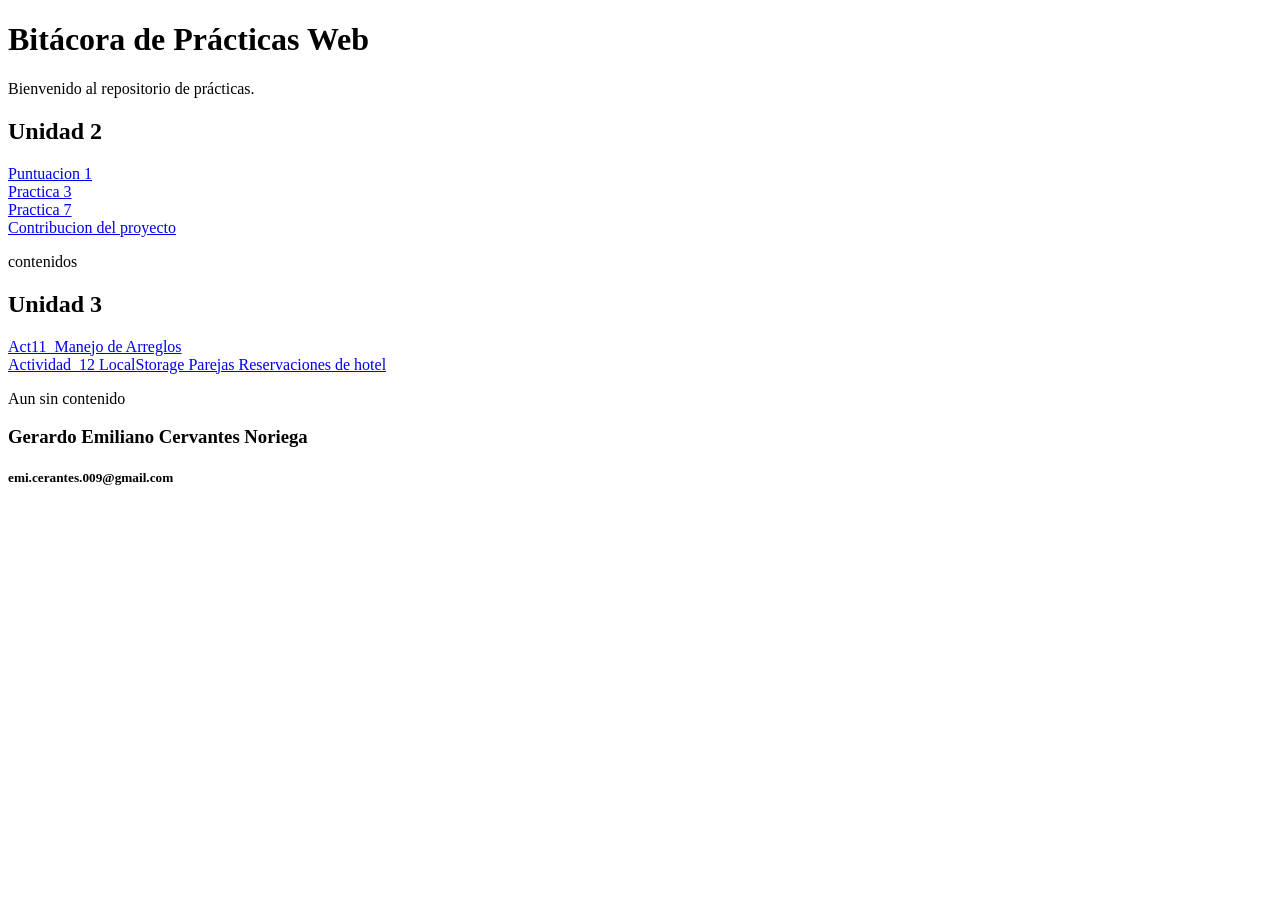
<file: index.html>
<!DOCTYPE html>
<html lang="es">
<head>
    <meta charset="UTF-8">
    <title>Prácticas de Desarrollo Web</title>
</head>
<body>
    <header>
        <h1>Bitácora de Prácticas Web</h1>
        <p>Bienvenido al repositorio de prácticas.</p>
    </header>
    <section>
        <h1>Unidad 2</h1>
        <a href="puntuacion1/index.html">Puntuacion 1</a><br>
        <a href="Practica_3/index.html">Practica 3</a><br>
        <a href="act 7/index.html">Practica 7</a><br>
        <a href="buscador.html">Contribucion del proyecto</a><br>
        <article><p>contenidos</p></article>
    </section>
    <section>
        <h1>Unidad 3</h1>
        <a href="Practicas3arreglos/index.html">Act11_Manejo de Arreglos</a><br>
        <a href="ProjectoHotel/index.html">Actividad_12 LocalStorage Parejas Reservaciones de hotel</a><br>
        <article><p>Aun sin contenido</p></article>
    </section>
    <footer>
        <h3>Gerardo Emiliano Cervantes Noriega </h3>
        <h5> emi.cerantes.009@gmail.com</h5>
    </footer>
</body>
</html>
</file>
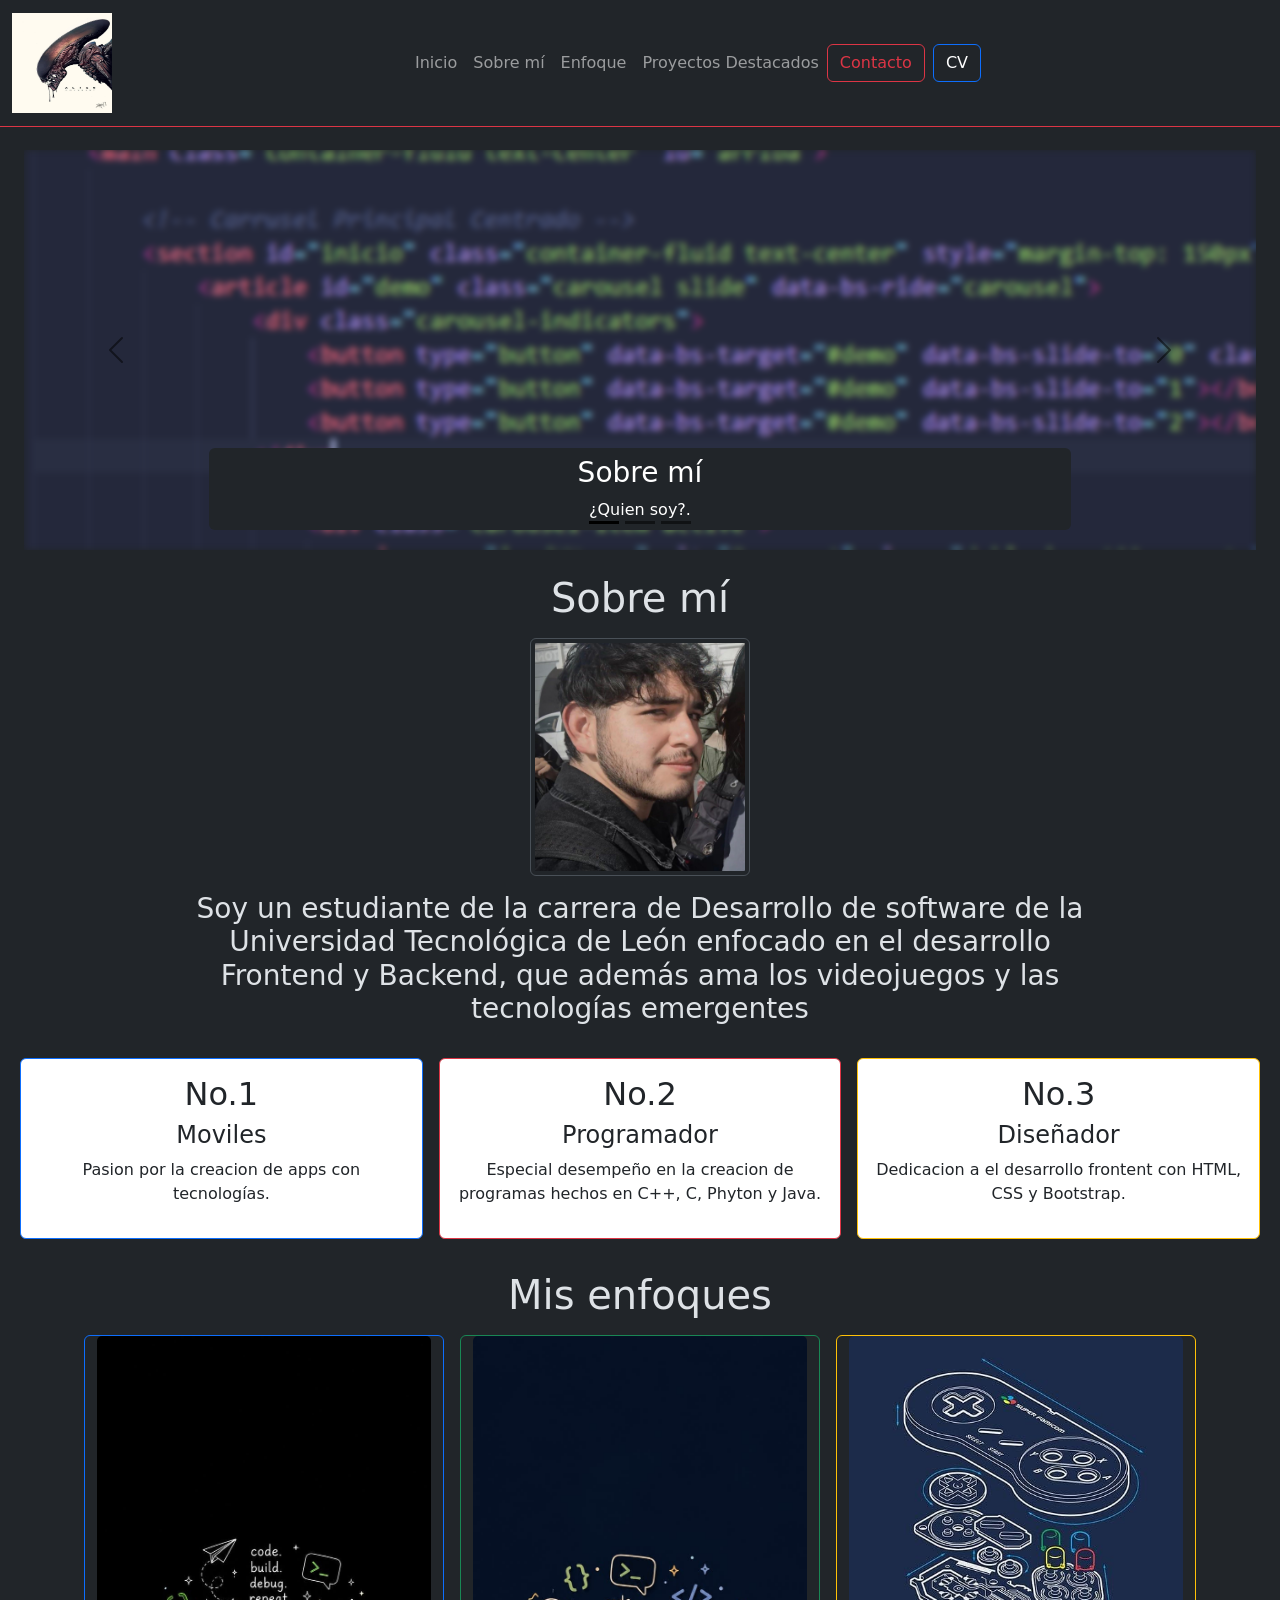
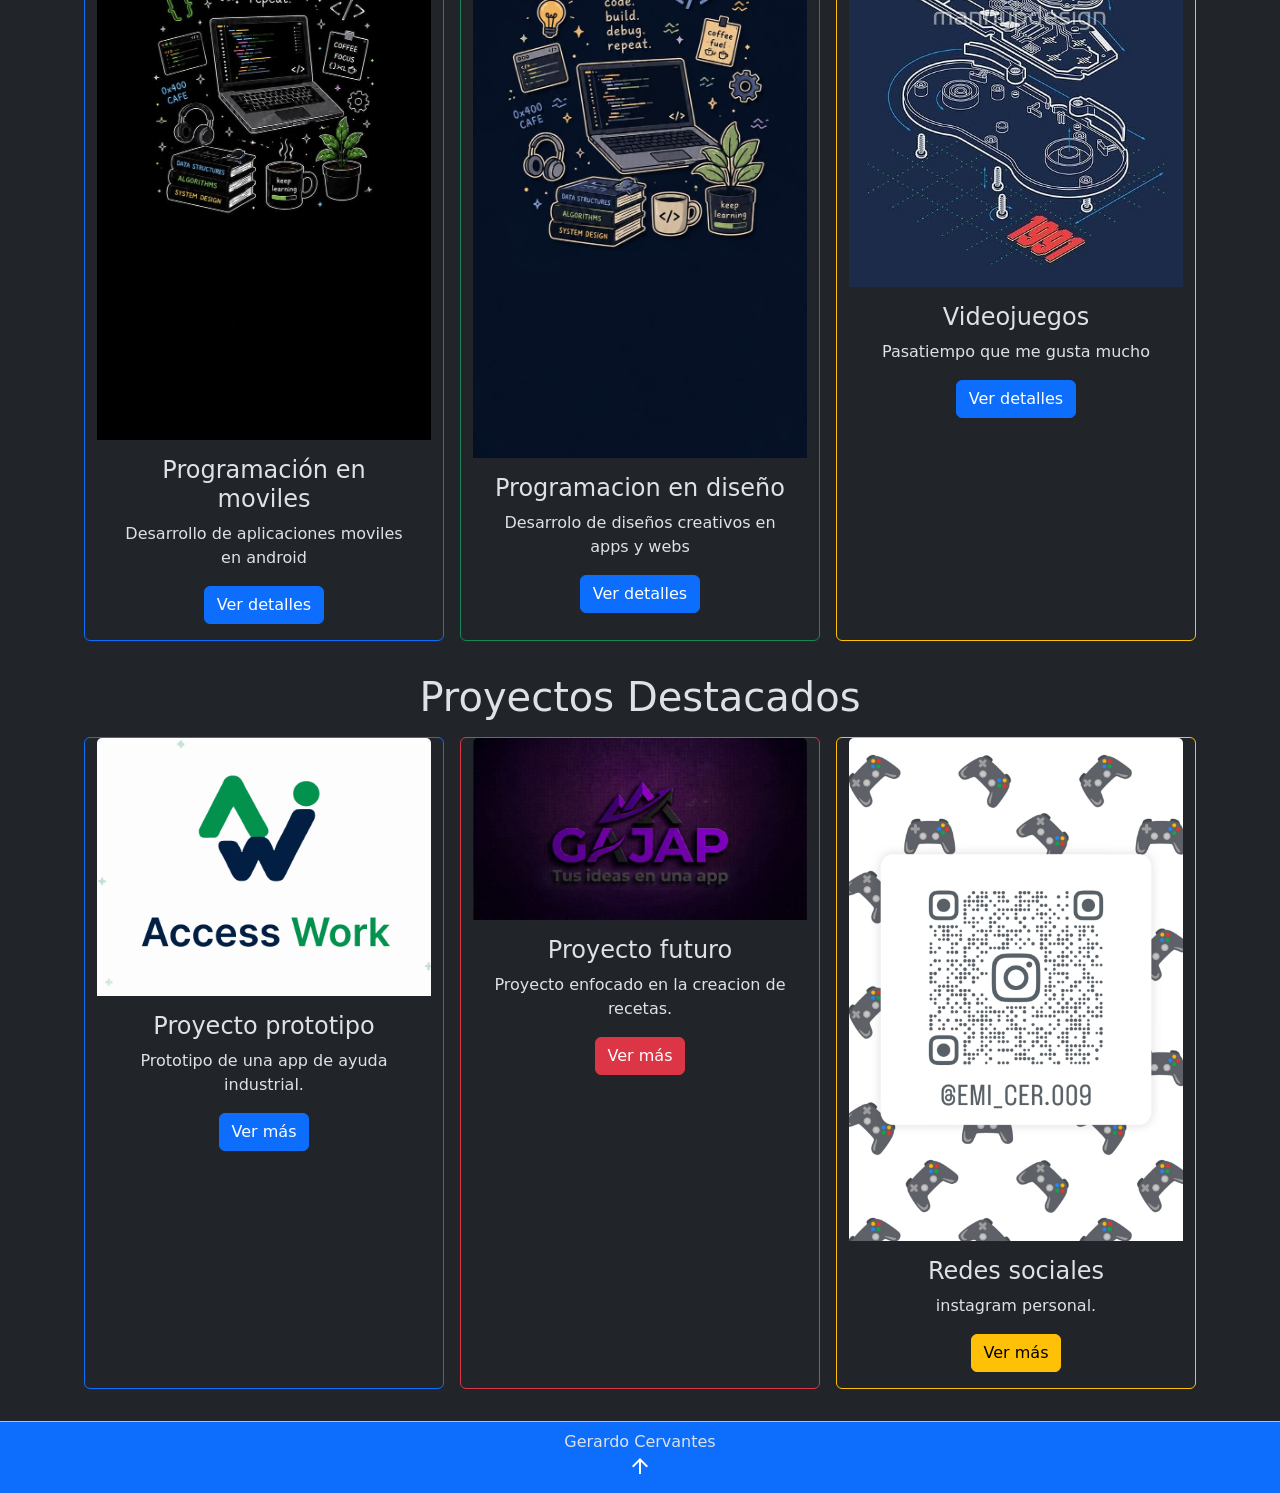
<file: act 7/index.html>
<!DOCTYPE html>
<html lang="es" data-bs-theme="dark">
<head>
    <meta charset="UTF-8">
    <meta http-equiv="X-UA-Compatible" content="IE=edge">
    <meta name="viewport" content="width=device-width, initial-scale=1.0">
    
    <link href="https://cdn.jsdelivr.net/npm/bootstrap@5.3.8/dist/css/bootstrap.min.css" rel="stylesheet">
    <script src="https://cdn.jsdelivr.net/npm/bootstrap@5.3.8/dist/js/bootstrap.bundle.min.js"></script>

    <link rel="stylesheet" href="https://fonts.googleapis.com/css2?family=Material+Symbols+Outlined:opsz,wght,FILL,GRAD@20..48,100..700,0..1,-50..200&icon_names=arrow_upward" />

    <title>Mi Portafolio Bootstrap</title>
</head>
<body class="text-center">
    <header>
        <nav class="navbar navbar-expand-sm bg-dark navbar-dark fixed-top border-bottom border-danger">
            <div class="container-fluid justify-content-center">
                <a class="navbar-brand me-3" href="#arriba">
                    <img src="img/icono.jpeg" width="100" height="100" alt="Logo">
                </a>
                <button class="navbar-toggler" type="button" data-bs-toggle="collapse" data-bs-target="#collapsibleNavbar">
                    <span class="navbar-toggler-icon"></span>
                </button>
                <div class="collapse navbar-collapse justify-content-center" id="collapsibleNavbar">
                    <ul class="navbar-nav align-items-center">
                        <li class="nav-item">
                            <a class="nav-link" href="#inicio">Inicio</a>
                        </li>
                        <li class="nav-item">
                            <a class="nav-link" href="#sobre-mi">Sobre mí</a>
                        </li>
                        <li class="nav-item">
                            <a class="nav-link" href="#trabajos">Enfoque</a>
                        </li>
                        <li class="nav-item">
                            <a class="nav-link" href="#proyectos-destacados">Proyectos Destacados</a>
                        </li>
                        <li class="nav-item my-1 my-sm-0 me-sm-2">
                            <button type="button" class="btn btn-outline-danger" data-bs-toggle="modal" data-bs-target="#modalContacto">Contacto</button>
                        </li>
                        <li class="nav-item my-1 my-sm-0 me-sm-2">
                            <button type="button" class="btn btn-outline-primary text-white" data-bs-toggle="modal" data-bs-target="#modalCV">CV</button>
                        </li>
                    </ul>
                </div>
            </div>
        </nav>
    </header>

    <main class="container-fluid text-center" id="arriba">

        <section id="inicio" class="container-fluid text-center" style="margin-top: 150px">
            <article id="demo" class="carousel slide" data-bs-ride="carousel">
                <div class="carousel-indicators">
                    <button type="button" data-bs-target="#demo" data-bs-slide-to="0" class="active"></button>
                    <button type="button" data-bs-target="#demo" data-bs-slide-to="1"></button>
                    <button type="button" data-bs-target="#demo" data-bs-slide-to="2"></button>
                </div>
                <div class="carousel-inner">
                    <div class="carousel-item active">
                        <img src="img/fondo 1.png" alt="Imagen 1" class="d-block w-100 mx-auto" style="height: 400px; object-fit: cover; filter: blur(3px);">
                        <a href="#sobre-mi" class="carousel-caption bg-dark p-2 rounded mx-auto text-center text-decoration-none text-white d-block" style="max-width: 80%;">
                            <h3 class="text-center">Sobre mí</h3>
                            <p class="text-center m-0">¿Quien soy?.</p>
                        </a>
                    </div>
                    
                    <div class="carousel-item">
                        <img src="img/fondo 2.jpeg" alt="Imagen 2" class="d-block w-100 mx-auto" style="height: 400px; object-fit: cover; filter: blur(3px);">
                        <a href="#trabajos" class="carousel-caption bg-dark p-2 rounded mx-auto text-center text-decoration-none text-white d-block" style="max-width: 80%;">
                            <h3 class="text-center">Enfoques</h3>
                            <p class="text-center m-0">A que me dedico más.</p>
                        </a>
                    </div>
                    
                    <div class="carousel-item">
                        <img src="img/fondo 3.jpeg" alt="Imagen 3" class="d-block w-100 mx-auto" style="height: 400px; object-fit: cover; filter: blur(3px);">
                        <a href="#proyectos-destacados" class="carousel-caption bg-dark p-2 rounded mx-auto text-center text-decoration-none text-white d-block" style="max-width: 80%;">
                            <h3 class="text-center">Proyectos</h3>
                            <p class="text-center m-0">Mi trayectoria profesional.</p>
                        </a>
                    </div>
                </div>
                <button class="carousel-control-prev" type="button" data-bs-target="#demo" data-bs-slide="prev">
                    <span class="carousel-control-prev-icon"></span>
                </button>
                <button class="carousel-control-next" type="button" data-bs-target="#demo" data-bs-slide="next">
                    <span class="carousel-control-next-icon"></span>
                </button>
            </article>
        </section>  

        <section id="sobre-mi" class="container-fluid mt-4 text-center">
            <h1 class="text-center">Sobre mí</h1>
            <div class="text-center my-3">
                <img src="img/yo.jpeg" class="img-thumbnail mx-auto d-block" width="220" alt="Foto de perfil">
            </div>
            <h3 class="text-center my-3 mx-auto" style="max-width: 900px;">Soy un estudiante de la carrera de Desarrollo de software de la Universidad Tecnológica de León enfocado en el desarrollo Frontend y Backend, que además ama los videojuegos y las tecnologías emergentes</h3>

            <div class="row mt-4 justify-content-center">
                <div class="col-sm-4 p-2">
                    <article class="bg-white text-dark p-3 rounded border border-primary text-center">
                        <h2 class="text-center">No.1</h2>
                        <h4 class="text-center">Moviles</h4>
                        <p class="text-center">Pasion por la creacion de apps con tecnologías.</p>
                    </article>
                </div>
                <div class="col-sm-4 p-2">
                    <article class="bg-white text-dark p-3 rounded border border-danger text-center">
                        <h2 class="text-center">No.2</h2>
                        <h4 class="text-center">Programador</h4>
                        <p class="text-center">Especial desempeño en la creacion de programas hechos en C++, C, Phyton y Java.</p>
                    </article>
                </div>
                <div class="col-sm-4 p-2">
                    <article class="bg-white text-dark p-3 rounded border border-warning text-center">
                        <h2 class="text-center">No.3</h2>
                        <h4 class="text-center">Diseñador</h4>
                        <p class="text-center">Dedicacion a el desarrollo frontent con HTML, CSS y Bootstrap.</p>
                    </article>
                </div>
            </div>
        </section>

        <section id="trabajos" class="container-fluid row mt-4 justify-content-center mx-auto text-center">
            <h1 class="text-center w-100">Mis enfoques</h1>
            <article class="card border border-primary m-2 text-center" style="width:360px">
                <img class="card-img-top mx-auto" src="img/frontent.jpeg" alt="Card image">
                <div class="card-body text-center">
                    <h4 class="card-title text-center">Programación en moviles</h4>
                    <p class="card-text text-center">Desarrollo de aplicaciones moviles en android</p>
                    <button class="btn btn-primary mx-auto d-block" data-bs-toggle="modal" data-bs-target="#modalInfo">Ver detalles</button>
                </div>
            </article>
            <article class="card border border-success m-2 text-center" style="width:360px">
                <img class="card-img-top mx-auto" src="img/backend.jpeg" alt="Card image">
                <div class="card-body text-center">
                    <h4 class="card-title text-center">Programacion en diseño</h4>
                    <p class="card-text text-center">Desarrolo de diseños creativos en apps y webs</p>
                    <button class="btn btn-primary mx-auto d-block" data-bs-toggle="modal" data-bs-target="#modalInfo">Ver detalles</button>
                </div>
            </article>
            <article class="card border border-warning m-2 text-center" style="width:360px">
                <img class="card-img-top mx-auto" src="img/diseñador.jpeg" alt="Card image">
                <div class="card-body text-center">
                    <h4 class="card-title text-center">Videojuegos</h4>
                    <p class="card-text text-center">Pasatiempo que me gusta mucho</p>
                    <button class="btn btn-primary mx-auto d-block" data-bs-toggle="modal" data-bs-target="#modalInfo">Ver detalles</button>
                </div>
            </article>
        </section>

        <section id="proyectos-destacados" class="container-fluid row mt-4 justify-content-center mx-auto text-center">
            <h1 class="text-center w-100">Proyectos Destacados</h1>
            <article class="card border border-primary m-2 text-center" style="width:360px">
                <img class="card-img-top mx-auto" src="img/proyecto1.png" alt="Proyecto 1">
                <div class="card-body text-center">
                    <h4 class="card-title text-center">Proyecto prototipo</h4>
                    <p class="card-text text-center">Prototipo de una app de ayuda industrial.</p>
                    <button class="btn btn-primary mx-auto d-block" data-bs-toggle="modal" data-bs-target="#modalProyecto1">Ver más</button>
                </div>
            </article>
            <article class="card border border-danger m-2 text-center" style="width:360px">
                <img class="card-img-top mx-auto" src="img/p2.jpeg" alt="Proyecto 2">
                <div class="card-body text-center">
                    <h4 class="card-title text-center">Proyecto futuro</h4>
                    <p class="card-text text-center">Proyecto enfocado en la creacion de recetas.</p>
                    <button class="btn btn-danger mx-auto d-block" data-bs-toggle="modal" data-bs-target="#modalProyecto2">Ver más</button>
                </div>
            </article>
            <article class="card border border-warning m-2 text-center" style="width:360px">
                <img class="card-img-top mx-auto" src="img/p3.jpeg" alt="Proyecto 3">
                <div class="card-body text-center">
                    <h4 class="card-title text-center">Redes sociales</h4>
                    <p class="card-text text-center">instagram personal.</p>
                    <button class="btn btn-warning mx-auto d-block" data-bs-toggle="modal" data-bs-target="#modalProyecto3">Ver más</button>
                </div>
            </article>
        </section>

    </main>

    <footer class="container-fluid bg-primary text-center border-top border-warning mt-4 py-2"> 
        Gerardo Cervantes 
        <br>
        <a href="#arriba" class="text-white"><span class="material-symbols-outlined">arrow_upward</span></a>
    </footer>

    <div class="modal fade" id="modalCV">
        <div class="modal-dialog modal-lg modal-dialog-centered">
            <div class="modal-content text-center">
                <div class="modal-header justify-content-center">
                    <h4 class="modal-title w-100 text-center">Mi Curriculum Vitae</h4>
                    <button type="button" class="btn-close" data-bs-dismiss="modal"></button>
                </div>
                <div class="modal-body text-center">
                    <h2 class="text-center">Gerardo Cervantes</h2>
                    <p class="text-center">Estudiante de Desarrollo de Software / UTL</p>
                    <hr>
                    <h4 class="text-center">Experiencia y Formación</h4>
                    <p class="text-center">Experiencia en varios lenguajes de programación como C++, C, Java, Kotlin, Phyton y bases de datos, Estudie en la preparatoria tecnologíca CBTIS225 y actualmente estudainte universitario en la UTL.</p>
                </div>
                <div class="modal-footer justify-content-center">
                    <button type="button" class="btn btn-danger" data-bs-dismiss="modal">Cerrar</button>
                </div>
            </div>
        </div>
    </div>

    <div class="modal fade" id="modalContacto">
        <div class="modal-dialog modal-dialog-centered">
            <div class="modal-content text-center">
                <div class="modal-header justify-content-center">
                    <h4 class="modal-title w-100 text-center">Contacto</h4>
                    <button type="button" class="btn-close" data-bs-dismiss="modal"></button>
                </div>
                <div class="modal-body text-center">
                    <form class="text-center">
                        <div class="mb-3 text-center">
                            <label class="form-label text-center">Tu Correo:</label>
                            <input type="email" class="form-control text-center" placeholder="correo@ejemplo.com">
                        </div>
                        <div class="mb-3 text-center">
                            <label class="form-label text-center">Mensaje:</label>
                            <textarea class="form-control text-center" rows="3" placeholder="Escribe tu mensaje..."></textarea>
                        </div>
                        <button type="button" class="btn btn-primary mx-auto d-block">Enviar</button>
                    </form>
                </div>
                <div class="modal-footer justify-content-center">
                    <button type="button" class="btn btn-danger" data-bs-dismiss="modal">Cerrar</button>
                </div>
            </div>
        </div>
    </div>

    <div class="modal fade" id="modalProyecto1">
        <div class="modal-dialog modal-lg modal-dialog-centered">
            <div class="modal-content text-center">
                <div class="modal-header justify-content-center">
                    <h4 class="modal-title w-100 text-center">Sistema Web Interactivo</h4>
                    <button type="button" class="btn-close" data-bs-dismiss="modal"></button>
                </div>
                <div class="modal-body text-center">
                    <img src="img/proyecto1.png" class="img-fluid mb-3 mx-auto d-block" alt="Imagen Proyecto 1">
                    <h5 class="text-center">Descripción Detallada</h5>
                    <p class="text-center">Este proyecto consiste en una aplicación de prototipo sobre una app que ayuda a encontrar zonas de dificil acceso.</p>
                </div>
                <div class="modal-footer justify-content-center">
                    <button type="button" class="btn btn-danger" data-bs-dismiss="modal">Cerrar</button>
                </div>
            </div>
        </div>
    </div>

    <div class="modal fade" id="modalProyecto2">
        <div class="modal-dialog modal-lg modal-dialog-centered">
            <div class="modal-content text-center">
                <div class="modal-header justify-content-center">
                    <h4 class="modal-title w-100 text-center">Aplicación Móvil Responsiva</h4>
                    <button type="button" class="btn-close" data-bs-dismiss="modal"></button>
                </div>
                <div class="modal-body text-center">
                    <img src="img/p2.jpeg" class="img-fluid mb-3 mx-auto d-block" alt="Imagen Proyecto 2">
                    <h5 class="text-center">Descripción Detallada</h5>
                    <p class="text-center">Futuro proyecto enfocado en una app de recetas de comida.</p>
                </div>
                <div class="modal-footer justify-content-center">
                    <button type="button" class="btn btn-danger" data-bs-dismiss="modal">Cerrar</button>
                </div>
            </div>
        </div>
    </div>

    <div class="modal fade" id="modalProyecto3">
        <div class="modal-dialog modal-lg modal-dialog-centered">
            <div class="modal-content text-center">
                <div class="modal-header justify-content-center">
                    <h4 class="modal-title w-100 text-center">Plataforma Web / Multimedia</h4>
                    <button type="button" class="btn-close" data-bs-dismiss="modal"></button>
                </div>
                <div class="modal-body text-center">
                    <img src="img/p3.jpeg" class="img-fluid mb-3 mx-auto d-block" alt="Imagen Proyecto 3">
                    <h5 class="text-center">Descripción Detallada</h5>
                    <p class="text-center">Mi instagram personal donde subo mis cositas.</p>
                </div>
                <div class="modal-footer justify-content-center">
                    <button type="button" class="btn btn-danger" data-bs-dismiss="modal">Cerrar</button>
                </div>
            </div>
        </div>
    </div>

    <div class="modal fade" id="modalInfo">
        <div class="modal-dialog modal-dialog-centered">
            <div class="modal-content text-center">
                <div class="modal-header justify-content-center">
                    <h4 class="modal-title w-100 text-center">Detalles del Trabajo</h4>
                    <button type="button" class="btn-close" data-bs-dismiss="modal"></button>
                </div>
                <div class="modal-body text-center">
                    <p class="text-center">Me gusta mucho crear nuevas apps, la tecnología, el diseño y los videojuegos.</p>
                </div>
                <div class="modal-footer justify-content-center">
                    <button type="button" class="btn btn-danger" data-bs-dismiss="modal">Cerrar</button>
                </div>
            </div>
        </div>
    </div>

</body>
</html>
</file>
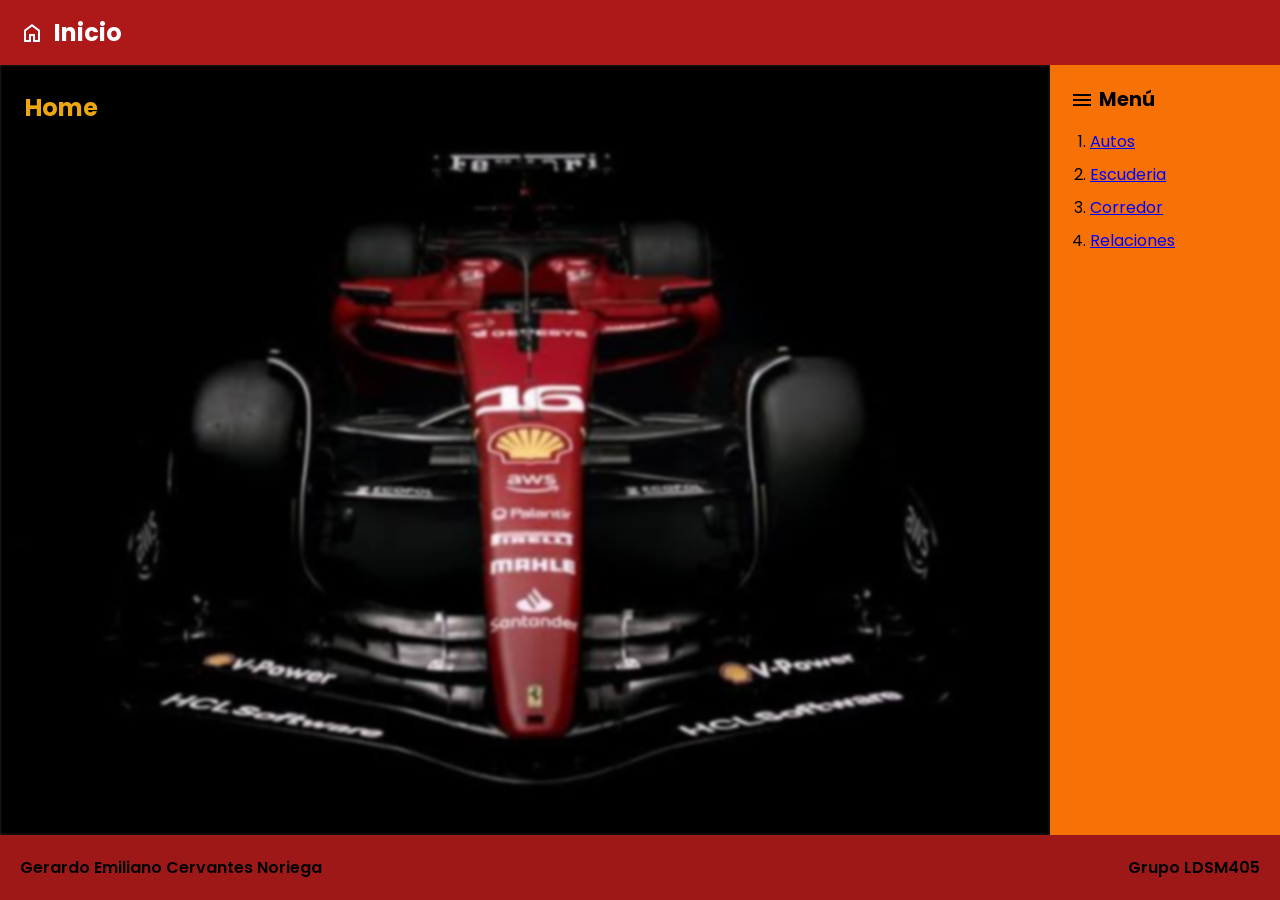
<file: Practica_3/index.html>
<!DOCTYPE html>
<html lang="es">
<head>
  <meta charset="UTF-8">
  <meta name="viewport" content="width=device-width, initial-scale=1.0">
  <title>Menú</title>
  <meta author="Gerardo Emiliano Cervantes Noriega">
  <link rel="preconnect" href="https://fonts.googleapis.com">
  <link rel="preconnect" href="https://fonts.gstatic.com" crossorigin>
  <link href="https://fonts.googleapis.com/css2?family=Poppins:wght@300;400;600&display=swap" rel="stylesheet">
  <link rel="stylesheet" href="https://fonts.googleapis.com/css2?family=Material+Symbols+Outlined:opsz,wght,FILL,GRAD@24,400,0,0" />
  <link rel="stylesheet" href="stilo.css">
</head>
<body>

  <header class="encabezado-sitio">
    <span class="material-symbols-outlined">home</span>
    <h1>Inicio</h1>
  </header>

  <section class="contenedor-estructura">
    
    <main class="contenido-principal">
      <h2>Home</h2>
    </main>

    <aside class="menu-lateral">
      <nav>
        <h3><span class="material-symbols-outlined">menu</span> Menú</h3>
        <ol>
          <li><a href="autos.html">Autos</a></li>
          <li><a href="escuderia.html">Escuderia</a></li>
          <li><a href="corredor.html">Corredor</a></li>
          <li><a href="relaciones.html">Relaciones</a></li>
        </ol>
      </nav>
    </aside>

  </section>

  <footer class="pie-pagina">
    <p>Gerardo Emiliano Cervantes Noriega</p>
    <p>Grupo LDSM405</p>
  </footer>

</body>
</html>
</file>
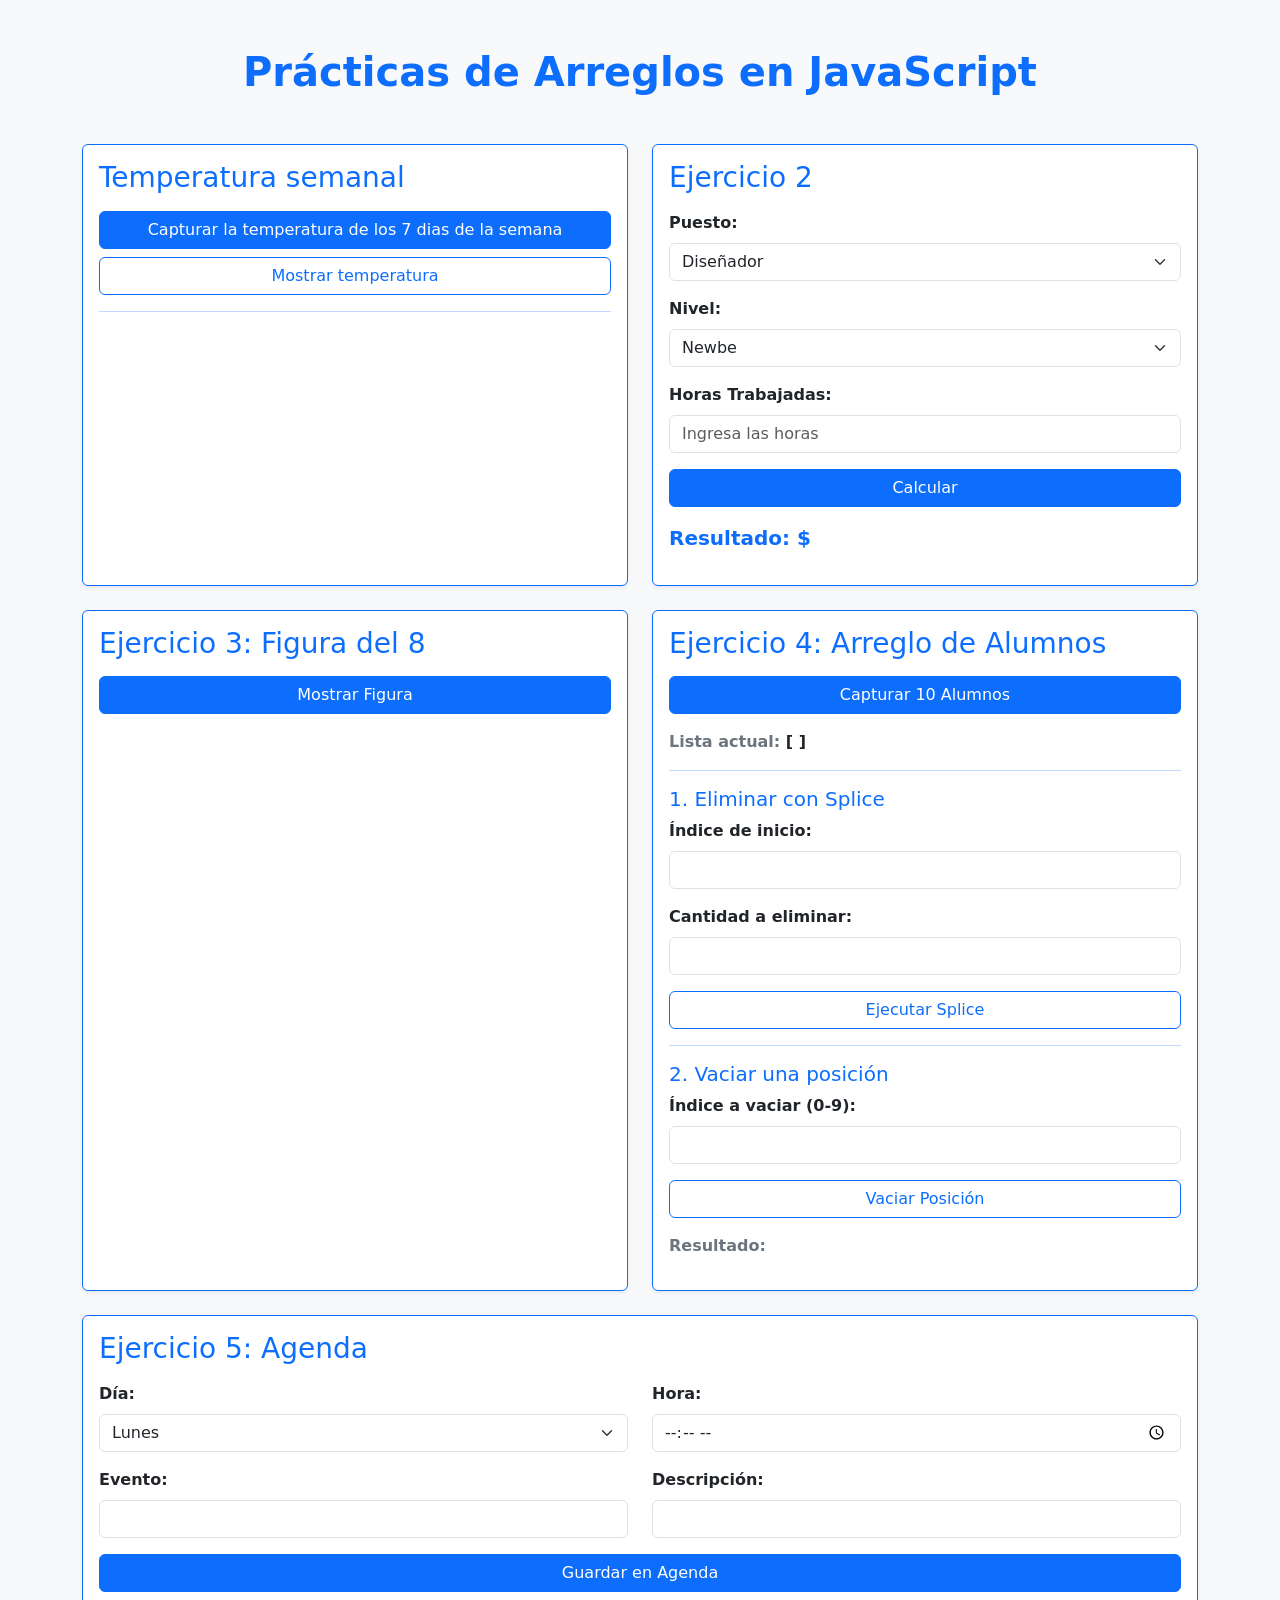
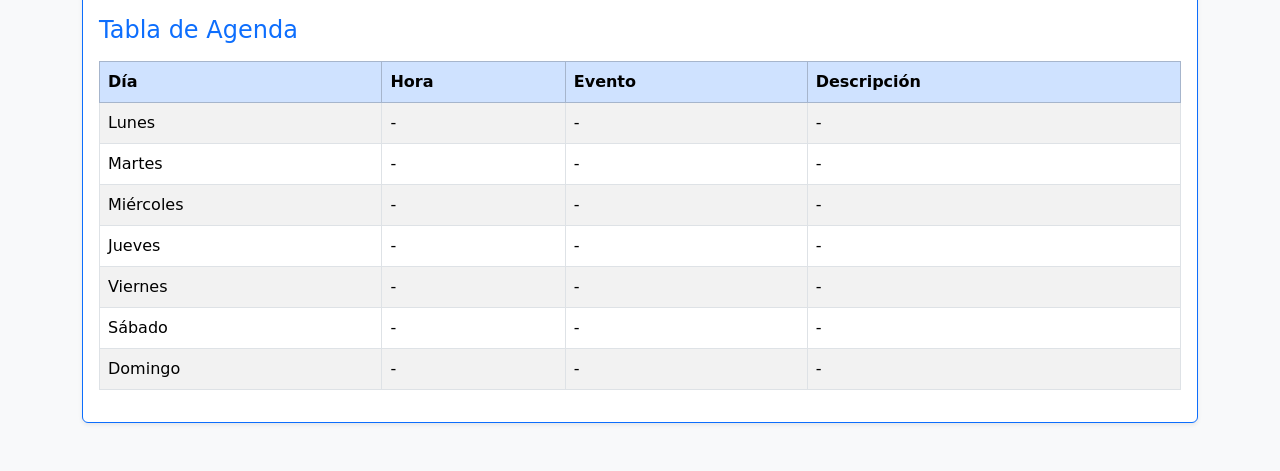
<file: Practicas3arreglos/index.html>
<!DOCTYPE html>
<html lang="es">
<head>
    <meta charset="UTF-8">
    <meta http-equiv="X-UA-Compatible" content="IE=edge">
    <meta name="viewport" content="width=device-width, initial-scale=1.0">
    <link href="https://cdn.jsdelivr.net/npm/bootstrap@5.3.8/dist/css/bootstrap.min.css" rel="stylesheet">
    <script src="https://cdn.jsdelivr.net/npm/bootstrap@5.3.8/dist/js/bootstrap.bundle.min.js"></script>
    <title>Arreglos con JS</title>
</head>
<body class="bg-light text-dark">
    <div class="container py-5">
        <h1 class="text-center text-primary mb-5 fw-bold">Prácticas de Arreglos en JavaScript</h1>

        <div class="row g-4">
            <div class="col-md-6">
                <div class="card shadow-sm border-primary h-100">
                    <div class="card-body">
                        <h3 class="card-title text-primary mb-3">Temperatura semanal</h3>
                        <div class="d-grid gap-2 mb-3">
                            <button class="btn btn-primary" onclick="capturaPromedio()">Capturar la temperatura de los 7 dias de la semana</button>
                            <button class="btn btn-outline-primary" onclick="mostrarTemperatura()">Mostrar temperatura</button>
                        </div>
                        <hr class="text-primary">
                        <p id="impPromedioTemperatura" class="fw-semibold text-secondary"></p>
                        <p id="impMaximo" class="fw-semibold text-secondary"></p>
                        <p id="impMinimo" class="fw-semibold text-secondary"></p>
                    </div>
                </div>
            </div>

            <div class="col-md-6">
                <div class="card shadow-sm border-primary h-100">
                    <div class="card-body">
                        <h3 class="card-title text-primary mb-3">Ejercicio 2</h3>
                        <div class="mb-3">
                            <label class="form-label fw-semibold">Puesto:</label>
                            <select id="puesto" class="form-select">
                                <option value="disenador">Diseñador</option>
                                <option value="programador">Programador</option>
                                <option value="lider">Líder</option>
                            </select>
                        </div>
                        <div class="mb-3">
                            <label class="form-label fw-semibold">Nivel:</label>
                            <select id="nivel" class="form-select">
                                <option value="newbe">Newbe</option>
                                <option value="jr">Jr</option>
                                <option value="sr">Sr</option>
                            </select>
                        </div>
                        <div class="mb-3">
                            <label class="form-label fw-semibold">Horas Trabajadas:</label>
                            <input type="number" id="horas" class="form-control" placeholder="Ingresa las horas">
                        </div>
                        <div class="d-grid mb-3">
                            <button class="btn btn-primary" onclick="calcularEjercicio2()">Calcular</button>
                        </div>
                        <p class="fs-5 fw-bold text-primary">Resultado: $<span id="resultado2"></span></p>
                    </div>
                </div>
            </div>

            <div class="col-md-6">
                <div class="card shadow-sm border-primary h-100">
                    <div class="card-body">
                        <h3 class="card-title text-primary mb-3">Ejercicio 3: Figura del 8</h3>
                        <div class="d-grid mb-3">
                            <button class="btn btn-primary" onclick="generarOcho()">Mostrar Figura</button>
                        </div>
                        <div id="contenedorMatriz" class="table-responsive"></div>
                    </div>
                </div>
            </div>

            <div class="col-md-6">
                <div class="card shadow-sm border-primary h-100">
                    <div class="card-body">
                        <h3 class="card-title text-primary mb-3">Ejercicio 4: Arreglo de Alumnos</h3>
                        <div class="d-grid mb-3">
                            <button class="btn btn-primary" onclick="inicializarArreglo()">Capturar 10 Alumnos</button>
                        </div>
                        <p class="fw-semibold text-secondary">Lista actual: <span id="listaAlumnos" class="text-dark">[ ]</span></p>

                        <hr class="text-primary">
                        <h5 class="text-primary">1. Eliminar con Splice</h5>
                        <div class="mb-3">
                            <label class="form-label fw-semibold">Índice de inicio:</label>
                            <input type="number" id="indexInicio" class="form-control" min="0" max="9">
                        </div>
                        <div class="mb-3">
                            <label class="form-label fw-semibold">Cantidad a eliminar:</label>
                            <input type="number" id="cantidadEliminar" class="form-control" min="1">
                        </div>
                        <div class="d-grid mb-3">
                            <button class="btn btn-outline-primary" onclick="aplicarSplice()">Ejecutar Splice</button>
                        </div>

                        <hr class="text-primary">
                        <h5 class="text-primary">2. Vaciar una posición</h5>
                        <div class="mb-3">
                            <label class="form-label fw-semibold">Índice a vaciar (0-9):</label>
                            <input type="number" id="indexVaciar" class="form-control" min="0" max="9">
                        </div>
                        <div class="d-grid mb-3">
                            <button class="btn btn-outline-primary" onclick="vaciarPosicion()">Vaciar Posición</button>
                        </div>
                        <p class="fw-semibold text-secondary">Resultado: <span id="resultadoEjercicio4" class="text-dark"></span></p>
                    </div>
                </div>
            </div>

            <div class="col-12">
                <div class="card shadow-sm border-primary">
                    <div class="card-body">
                        <h3 class="card-title text-primary mb-3">Ejercicio 5: Agenda</h3>
                        <div class="row">
                            <div class="col-md-6 mb-3">
                                <label class="form-label fw-semibold">Día:</label>
                                <select id="diaAgenda" class="form-select">
                                    <option value="0">Lunes</option>
                                    <option value="1">Martes</option>
                                    <option value="2">Miércoles</option>
                                    <option value="3">Jueves</option>
                                    <option value="4">Viernes</option>
                                    <option value="5">Sábado</option>
                                    <option value="6">Domingo</option>
                                </select>
                            </div>
                            <div class="col-md-6 mb-3">
                                <label class="form-label fw-semibold">Hora:</label>
                                <input type="time" id="horaAgenda" class="form-control">
                            </div>
                            <div class="col-md-6 mb-3">
                                <label class="form-label fw-semibold">Evento:</label>
                                <input type="text" id="eventoAgenda" class="form-control">
                            </div>
                            <div class="col-md-6 mb-3">
                                <label class="form-label fw-semibold">Descripción:</label>
                                <input type="text" id="descAgenda" class="form-control">
                            </div>
                        </div>
                        <div class="d-grid mb-4">
                            <button class="btn btn-primary" onclick="guardarEvento()">Guardar en Agenda</button>
                        </div>

                        <h4 class="text-primary mb-3">Tabla de Agenda</h4>
                        <div class="table-responsive">
                            <table class="table table-striped table-bordered table-hover align-middle" id="tablaAgenda">
                                <thead class="table-primary text-primary">
                                    <tr>
                                        <th>Día</th>
                                        <th>Hora</th>
                                        <th>Evento</th>
                                        <th>Descripción</th>
                                    </tr>
                                </thead>
                                <tbody id="cuerpoAgenda">
                                    <tr><td>Lunes</td><td>-</td><td>-</td><td>-</td></tr>
                                    <tr><td>Martes</td><td>-</td><td>-</td><td>-</td></tr>
                                    <tr><td>Miércoles</td><td>-</td><td>-</td><td>-</td></tr>
                                    <tr><td>Jueves</td><td>-</td><td>-</td><td>-</td></tr>
                                    <tr><td>Viernes</td><td>-</td><td>-</td><td>-</td></tr>
                                    <tr><td>Sábado</td><td>-</td><td>-</td><td>-</td></tr>
                                    <tr><td>Domingo</td><td>-</td><td>-</td><td>-</td></tr>
                                </tbody>
                            </table>
                        </div>
                    </div>
                </div>
            </div>
        </div>
    </div>
    <script src="js/arreglos.js"></script>
</body>
</html>
</file>
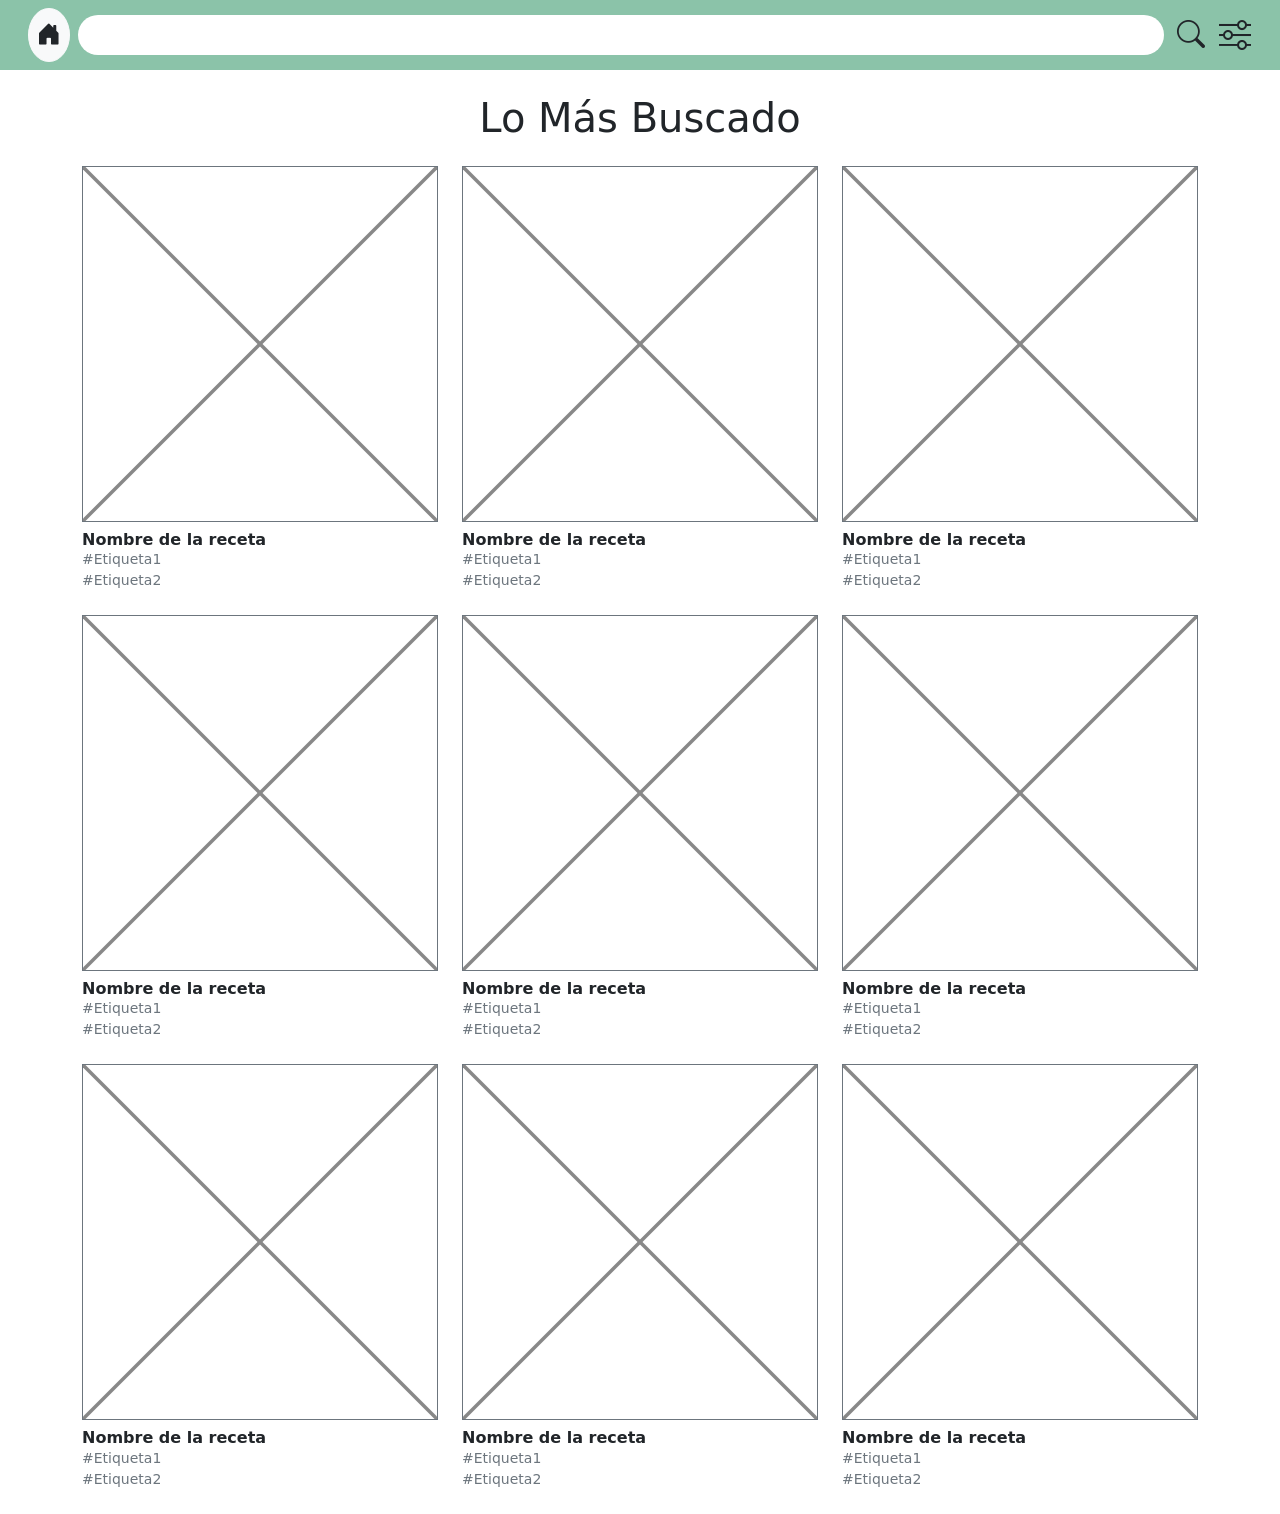
<file: buscador.html>
<!DOCTYPE html>
<html lang="es">
<head>
  <meta charset="UTF-8">
  <meta name="viewport" content="width=device-width, initial-scale=1.0">
  <title>Lo Más Buscado</title>
  
  <link href="https://cdn.jsdelivr.net/npm/bootstrap@5.3.2/dist/css/bootstrap.min.css" rel="stylesheet">
  <link href="https://cdn.jsdelivr.net/npm/bootstrap-icons@1.11.1/font/bootstrap-icons.css" rel="stylesheet">
</head>
<body class="bg-white">

  <nav class="navbar bg-success bg-opacity-50 px-3 py-2">
    <div class="container-fluid d-flex align-items-center gap-2">
      <a href="#" class="btn btn-light rounded-circle p-2 d-flex align-items-center justify-content-center">
        <i class="bi bi-house-door-fill fs-4 text-dark"></i>
      </a>

      <div class="flex-grow-1">
        <input type="text" class="form-control rounded-pill border-0 py-2">
      </div>

      <button class="btn btn-link text-dark fs-3 p-0 ms-1">
        <i class="bi bi-search"></i>
      </button>

      <button class="btn btn-link text-dark fs-2 p-0 ms-1">
        <i class="bi bi-sliders"></i>
      </button>
    </div>
  </nav>

  <div class="container my-4">
    <h1 class="text-center fw-normal mb-4">Lo Más Buscado</h1>

    <div class="row g-4">
      <div class="col-4">
        <svg class="w-100 border border-secondary mb-2" viewBox="0 0 100 100" preserveAspectRatio="none">
          <line x1="0" y1="0" x2="100" y2="100" stroke="#888" stroke-width="1" />
          <line x1="100" y1="0" x2="0" y2="100" stroke="#888" stroke-width="1" />
        </svg>
        <h6 class="fw-bold mb-0">Nombre de la receta</h6>
        <small class="text-secondary d-block">#Etiqueta1</small>
        <small class="text-secondary d-block">#Etiqueta2</small>
      </div>

      <div class="col-4">
        <svg class="w-100 border border-secondary mb-2" viewBox="0 0 100 100" preserveAspectRatio="none">
          <line x1="0" y1="0" x2="100" y2="100" stroke="#888" stroke-width="1" />
          <line x1="100" y1="0" x2="0" y2="100" stroke="#888" stroke-width="1" />
        </svg>
        <h6 class="fw-bold mb-0">Nombre de la receta</h6>
        <small class="text-secondary d-block">#Etiqueta1</small>
        <small class="text-secondary d-block">#Etiqueta2</small>
      </div>

      <div class="col-4">
        <svg class="w-100 border border-secondary mb-2" viewBox="0 0 100 100" preserveAspectRatio="none">
          <line x1="0" y1="0" x2="100" y2="100" stroke="#888" stroke-width="1" />
          <line x1="100" y1="0" x2="0" y2="100" stroke="#888" stroke-width="1" />
        </svg>
        <h6 class="fw-bold mb-0">Nombre de la receta</h6>
        <small class="text-secondary d-block">#Etiqueta1</small>
        <small class="text-secondary d-block">#Etiqueta2</small>
      </div>

      <div class="col-4">
        <svg class="w-100 border border-secondary mb-2" viewBox="0 0 100 100" preserveAspectRatio="none">
          <line x1="0" y1="0" x2="100" y2="100" stroke="#888" stroke-width="1" />
          <line x1="100" y1="0" x2="0" y2="100" stroke="#888" stroke-width="1" />
        </svg>
        <h6 class="fw-bold mb-0">Nombre de la receta</h6>
        <small class="text-secondary d-block">#Etiqueta1</small>
        <small class="text-secondary d-block">#Etiqueta2</small>
      </div>

      <div class="col-4">
        <svg class="w-100 border border-secondary mb-2" viewBox="0 0 100 100" preserveAspectRatio="none">
          <line x1="0" y1="0" x2="100" y2="100" stroke="#888" stroke-width="1" />
          <line x1="100" y1="0" x2="0" y2="100" stroke="#888" stroke-width="1" />
        </svg>
        <h6 class="fw-bold mb-0">Nombre de la receta</h6>
        <small class="text-secondary d-block">#Etiqueta1</small>
        <small class="text-secondary d-block">#Etiqueta2</small>
      </div>

      <div class="col-4">
        <svg class="w-100 border border-secondary mb-2" viewBox="0 0 100 100" preserveAspectRatio="none">
          <line x1="0" y1="0" x2="100" y2="100" stroke="#888" stroke-width="1" />
          <line x1="100" y1="0" x2="0" y2="100" stroke="#888" stroke-width="1" />
        </svg>
        <h6 class="fw-bold mb-0">Nombre de la receta</h6>
        <small class="text-secondary d-block">#Etiqueta1</small>
        <small class="text-secondary d-block">#Etiqueta2</small>
      </div>

      <div class="col-4">
        <svg class="w-100 border border-secondary mb-2" viewBox="0 0 100 100" preserveAspectRatio="none">
          <line x1="0" y1="0" x2="100" y2="100" stroke="#888" stroke-width="1" />
          <line x1="100" y1="0" x2="0" y2="100" stroke="#888" stroke-width="1" />
        </svg>
        <h6 class="fw-bold mb-0">Nombre de la receta</h6>
        <small class="text-secondary d-block">#Etiqueta1</small>
        <small class="text-secondary d-block">#Etiqueta2</small>
      </div>

      <div class="col-4">
        <svg class="w-100 border border-secondary mb-2" viewBox="0 0 100 100" preserveAspectRatio="none">
          <line x1="0" y1="0" x2="100" y2="100" stroke="#888" stroke-width="1" />
          <line x1="100" y1="0" x2="0" y2="100" stroke="#888" stroke-width="1" />
        </svg>
        <h6 class="fw-bold mb-0">Nombre de la receta</h6>
        <small class="text-secondary d-block">#Etiqueta1</small>
        <small class="text-secondary d-block">#Etiqueta2</small>
      </div>

      <div class="col-4">
        <svg class="w-100 border border-secondary mb-2" viewBox="0 0 100 100" preserveAspectRatio="none">
          <line x1="0" y1="0" x2="100" y2="100" stroke="#888" stroke-width="1" />
          <line x1="100" y1="0" x2="0" y2="100" stroke="#888" stroke-width="1" />
        </svg>
        <h6 class="fw-bold mb-0">Nombre de la receta</h6>
        <small class="text-secondary d-block">#Etiqueta1</small>
        <small class="text-secondary d-block">#Etiqueta2</small>
      </div>
    </div>
  </div>

</body>
</html>
</file>
<file: Practica_3/stilo.css>
* {
  box-sizing: border-box;
  margin: 0;
  padding: 0;
}

body {
  font-family: 'Poppins', sans-serif;
  display: flex;
  flex-direction: column;
  min-height: 100vh;
  background-color: #0d4d4d;
}

.encabezado-sitio {
  background-color: #ad1818;
  color: #ffffff;
  padding: 15px 20px;
  display: flex;
  align-items: center;
  gap: 10px;
}

.encabezado-sitio h1 {
  font-size: 1.5rem;
}

.contenedor-estructura {
  display: flex;
  flex-direction: row;
  flex: 1;
  width: 100%;
  align-items: stretch;
}

.contenido-principal {
  flex: 1;
  padding: 25px;
  background-color: #35342f;
  color: #eca60f;
  position: relative;
  overflow: hidden;
  z-index: 1;
}

.contenido-principal::before {
  content: "";
  position: absolute;
  top: 0;
  left: 0;
  width: 100%;
  height: 100%;
  background-image: url('ferrari.jpg');
  background-size: cover;
  background-position: center;
  filter: blur(1.5px);
  z-index: -1;
}

.contenido-principal * {
  position: relative;
  z-index: 2;
}

.contenido-principal h2 {
  margin-bottom: 20px;
}

.formulario-estandar {
  display: flex;
  flex-direction: column;
  gap: 20px;
  max-width: 550px;
}

.fila-campos {
  display: flex;
  gap: 15px;
  align-items: center;
}

.campo-columna {
  display: flex;
  flex-direction: column;
  gap: 5px;
  flex: 1;
}

.grupo-campo {
  display: flex;
  align-items: center;
  gap: 15px;
}

.grupo-campo.grupo-textarea {
  align-items: flex-start;
}

.grupo-campo label,
.campo-columna label {
  font-weight: 600;
  min-width: 90px;
}

.grupo-campo input[type="text"],
.grupo-campo input[type="file"],
.grupo-campo input[type="number"],
.grupo-campo select,
.grupo-campo textarea,
.campo-columna input[type="text"] {
  padding: 8px 12px;
  border: 1px solid #ffffff;
  border-radius: 4px;
  flex: 1;
  background-color: #f7d31d;
  color: #000000;
  font-family: 'Poppins', sans-serif;
}

.grupo-campo textarea {
  resize: vertical;
}

.bloque-relacion {
  border: 2px dashed #ffffff;
  border-radius: 8px;
  padding: 15px 20px;
  display: flex;
  flex-direction: column;
  gap: 15px;
}

.bloque-relacion legend {
  font-weight: 600;
  padding: 0 10px;
  font-size: 1.1rem;
}

.opciones-radio {
  display: flex;
  gap: 20px;
}

.opciones-radio label {
  display: flex;
  align-items: center;
  gap: 5px;
  font-weight: normal;
  min-width: auto;
}

.contenedor-boton {
  display: flex;
  justify-content: flex-end;
  margin-top: 10px;
}

.contenedor-boton button {
  padding: 10px 24px;
  background-color: #e0e0e0;
  border: 1px solid #000000;
  border-radius: 4px;
  cursor: pointer;
  font-weight: 600;
  display: flex;
  align-items: center;
  gap: 8px;
}

.contenedor-boton button:hover {
  background-color: #d0d0d0;
}

.menu-lateral {
  width: 230px;
  min-width: 230px;
  flex-shrink: 0;
  background-color: #f77206;
  padding: 20px;
}

.menu-lateral h3 {
  font-size: 1.2rem;
  margin-bottom: 15px;
  color: #000000;
  display: flex;
  align-items: center;
  gap: 5px;
}

.menu-lateral ol {
  padding-left: 20px;
}

.menu-lateral li {
  margin-bottom: 8px;
}

.menu-lateral a {
  color: blue;
  text-decoration: underline;
}

.pie-pagina {
  background-color: #9e1818;
  padding: 20px;
  display: flex;
  justify-content: space-between;
  align-items: center;
  width: 100%;
}

.pie-pagina p {
  color: #000000;
  font-size: 1rem;
  font-weight: 600;
}
</file>
